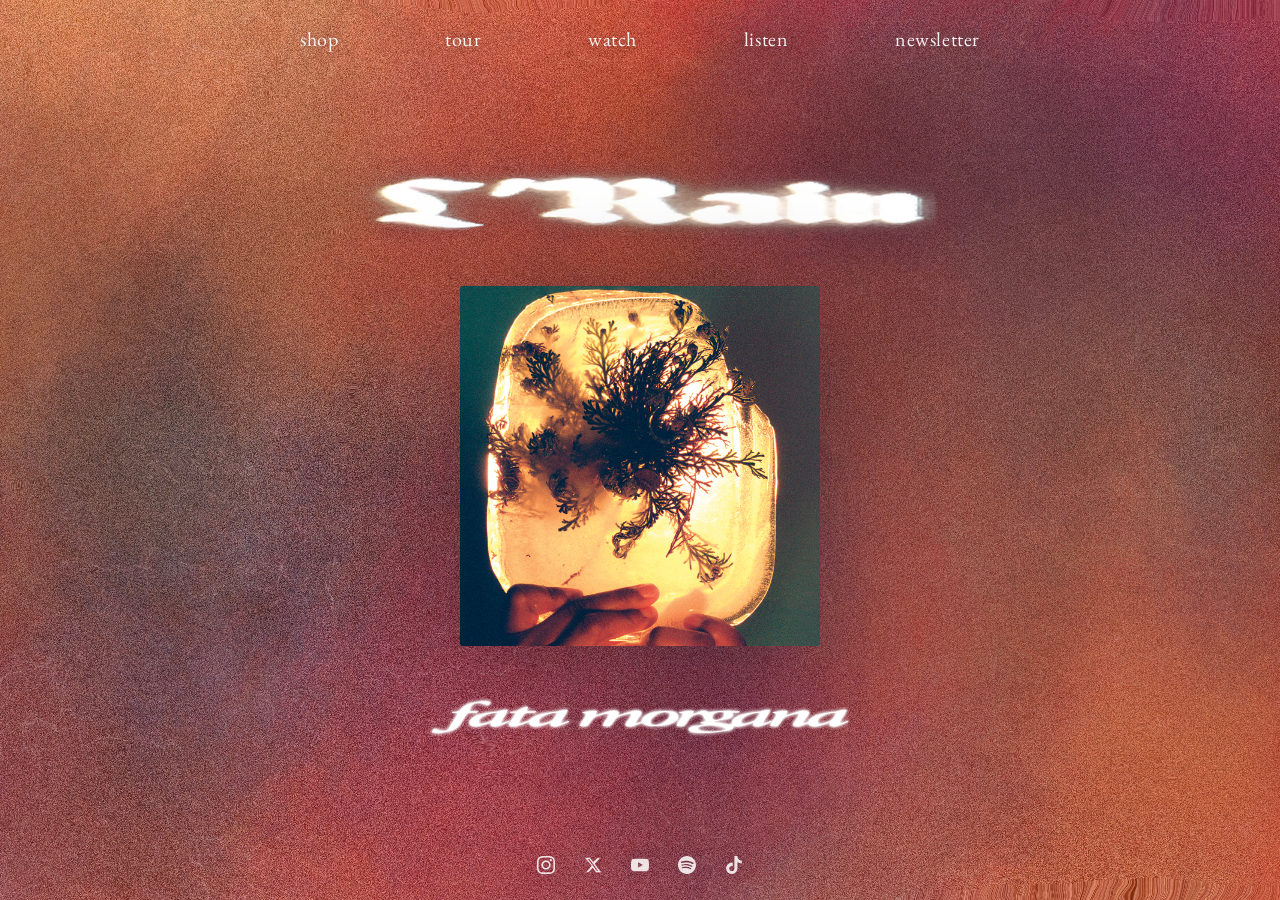
<file: index.html>
<!DOCTYPE html>
<html lang="en">
<head>
  <meta charset="UTF-8">
  <meta name="viewport" content="width=device-width, initial-scale=1.0">
  <title>L'Rain – fata morgana</title>
  <link rel="icon" type="image/png" href="Assets/Images/icecube_favicon.png">
  <link rel="stylesheet" href="Assets/css/ochre-widgets.css">
  <link rel="stylesheet" href="Assets/css/modal.css">
  <style>
    *, *::before, *::after {
      margin: 0;
      padding: 0;
      box-sizing: border-box;
    }

    @font-face {
      font-family: 'EB Garamond';
      src: url('Assets/Fonts/EBGaramond.ttf') format('truetype');
      font-weight: 400 700;
      font-style: normal;
      font-display: swap;
    }

    html, body {
      width: 100%;
      height: 100%;
      overflow: hidden;
      /* Pastel fallback if WebGL is unavailable */
      background: linear-gradient(135deg, #f3c6d8 0%, #cdbfe8 40%, #b9c4ec 70%, #e7cdd6 100%);
    }

    /* ── Interactive shader background ── */
    #bg {
      position: fixed;
      inset: 0;
      z-index: 0;
      display: block;
      width: 100%;
      height: 100%;
    }

    /* ── Ice texture layer (enlarged + blended over the haze) ── */
    #ice {
      display: none;              /* palette image is now the color source (in the shader) */
      position: fixed;
      inset: 0;
      z-index: 1;                 /* above the shader, below the wordmarks */
      background: url("Assets/Images/ochrestore_background_1.jpg") center center / cover no-repeat;
      mix-blend-mode: soft-light; /* soft frosted mottle textured into the haze */
      opacity: 0.4;               /* texture without washing the haze out */
      filter: saturate(0.6) contrast(1.05);  /* let some of the warm texture read */
      pointer-events: none;
      will-change: transform;
      transform: scale(2.05);     /* JS drives drift + cursor parallax on top of this */
    }

    /* ── Overlay (wordmarks + buttons) ── */
    .overlay {
      position: fixed;
      inset: 0;
      z-index: 10;
      display: flex;
      flex-direction: column;
      align-items: center;
      justify-content: center;
      gap: 3vh;
      padding: 11vh 5vw;
      pointer-events: none;   /* let the mouse reach the shader */
    }

    .overlay a,
    .overlay button { pointer-events: auto; }

    .wm-top {
      width: min(78vw, 680px);
      max-height: 13vh;
      height: auto;
      display: block;
      object-fit: contain;
      filter: drop-shadow(0 2px 26px rgba(80, 40, 90, 0.30));
    }

    /* cover + fata morgana + buttons stay grouped so the text reads as the album's */
    .center-block {
      display: flex;
      flex-direction: column;
      align-items: center;
      gap: 3.4vh;
    }

    .cover {
      width: min(42vw, 40vh, 460px);
      height: auto;
      display: block;
      border-radius: 3px;
      filter: drop-shadow(0 12px 48px rgba(40, 20, 40, 0.5));
    }

    .wm-bottom {
      width: min(52vw, 480px);
      max-height: 9vh;
      height: auto;
      display: block;
      object-fit: contain;
      filter: drop-shadow(0 2px 26px rgba(80, 40, 90, 0.30));
    }

    .btn-group {
      display: flex;
      gap: 1rem;
    }

    /* "buy" is a real button element that opens the shop modal; the others
       are links.
       Both share this so the row reads as one set of controls. */
    .btn {
      display: inline-block;
      color: #fff;
      text-decoration: none;
      font-family: 'EB Garamond', Georgia, serif;
      font-size: clamp(1.05rem, 1.7vw, 1.35rem);
      letter-spacing: 0.03em;
      text-transform: lowercase;
      text-shadow: 0 1px 14px rgba(70, 40, 80, 0.45);
      opacity: 0.92;
      background: none;
      padding: 0;
      cursor: pointer;
      /* Underline space is reserved up front with a transparent border so
         hovering only changes its colour — otherwise the row would shift. */
      border: 0;
      border-bottom: 1px solid transparent;
      padding-bottom: 2px;
      transition: opacity 0.2s, border-color 0.2s;
    }

    .btn:hover {
      opacity: 1;
      /* Same underline the nav uses to mark the current page */
      border-bottom-color: rgba(255, 255, 255, 0.7);
    }

    .btn:focus-visible,
    nav a:focus-visible,
    nav button:focus-visible {
      outline: 2px solid rgba(255, 255, 255, 0.8);
      outline-offset: 3px;
    }


    /* ── Splash (content/home.json; hidden unless enabled) ── */
    #splash[hidden] { display: none; }

    #splash {
      position: fixed;
      inset: 0;
      z-index: 200;
      background: #000;
      display: flex;
      align-items: center;
      justify-content: center;
      cursor: pointer;
    }

    .splash-media {
      width: 100%;
      height: 100%;
      object-fit: cover;
      display: block;
    }

    body.splash-open { overflow: hidden; }

    /* ── Nav ── */
    nav {
      position: fixed;
      top: 0;
      left: 0;
      right: 0;
      z-index: 20;
      display: flex;
      flex-wrap: wrap;
      align-items: center;
      justify-content: space-between;   /* evenly spread, spanning the wordmark width */
      width: min(80vw, 680px);
      margin: 0 auto;
      gap: 0.6rem 1rem;
      padding: 1.6rem 0;
    }

    @media (max-width: 640px) {
      nav {
        width: auto;
        justify-content: center;
        gap: 1rem 1.4rem;
        padding: 1.2rem 1rem;
      }
    }

    nav a,
    nav button,
    /* .as-link (modal.css) resets border+padding at 0,0,1,1 — this
       out-specifies it so the newsletter button underlines too. */
    nav button.as-link {
      color: #fff;
      text-decoration: none;
      font-family: 'EB Garamond', Georgia, serif;
      font-size: clamp(1rem, 1.6vw, 1.25rem);
      letter-spacing: 0.03em;
      text-transform: lowercase;
      opacity: 0.92;
      text-shadow: 0 1px 14px rgba(70, 40, 80, 0.45);
      /* Transparent border reserves the underline's space so hovering only
         changes its colour and the row never shifts. */
      border-bottom: 1px solid transparent;
      padding-bottom: 2px;
      transition: opacity 0.2s, border-color 0.2s;
    }

    nav a:hover,
    nav button:hover,
    nav button.as-link:hover {
      opacity: 1;
      border-bottom-color: rgba(255, 255, 255, 0.7);
    }

    /* ── Shop modal internals (widget rules live in ochre-widgets.css) ── */
    .modal-sub {
      margin-bottom: 0.9rem;
      text-align: center;
      font-size: 0.95rem;
      letter-spacing: 0.04em;
      text-transform: lowercase;
      opacity: 0.72;
    }

    /* Shared widget CSS is scoped under .panel / .cart-dock. On the shop page
       the dock is fixed to a corner; inside this modal it just sits in flow. */
    .modal .panel {
      background: rgba(255, 255, 255, 0.05);
      border: 1px solid rgba(255, 255, 255, 0.14);
      border-radius: 6px;
      padding: 0.2rem 1rem;
    }

    .modal .cart-dock {
      margin-top: 1rem;
      display: flex;
      flex-direction: column;
      align-items: stretch;
      gap: 0.5rem;
    }

    .modal .cart-dock .ochre-cart-container { align-items: stretch; }

    .modal .cart-dock a.ochre-cart-toggle { text-align: center; }

    @media (max-width: 640px) {
      .modal .panel li.ochre-product {
        flex-direction: column;
        align-items: flex-start;
        gap: 0.55rem;
      }

      .modal .panel .ochre-product-price-wrapper {
        width: 100%;
        justify-content: space-between;
      }
    }

    /* ── Social icons ── */
    .socials {
      position: fixed;
      bottom: 0;
      left: 0;
      right: 0;
      z-index: 20;
      display: flex;
      justify-content: center;
      gap: 1.8rem;
      padding: 1.6rem 0;
    }

    .socials a {
      display: flex;
      align-items: center;
      color: #fff;
      opacity: 0.85;
      filter: drop-shadow(0 1px 10px rgba(70, 40, 80, 0.45));
      transition: opacity 0.2s;
    }

    .socials a:hover {
      opacity: 1;
    }

    .socials svg {
      width: 18px;
      height: 18px;
      fill: currentColor;
    }
  </style>
</head>
<body>

  <!-- Splash photo/video, rendered by content.js from content/home.json -->
  <div id="splash" hidden></div>
  <!-- Meta Pixel (ID 537348656601210). Script is shared; the noscript
       fallback must be inline since it only renders without JS. -->
  <script src="Assets/js/meta-pixel.js"></script>
  <noscript><img height="1" width="1" style="display:none" alt=""
    src="https://www.facebook.com/tr?id=537348656601210&amp;ev=PageView&amp;noscript=1"></noscript>


  <canvas id="bg"></canvas>
  <div id="ice"></div>

  <nav>
    <a href="/shop">Shop</a>
    <a href="/tour">Tour</a>
    <a href="/watch">Watch</a>
    <a href="http://lrain.ffm.to/fatamorgana" target="_blank">Listen</a>
    <a href="/newsletter">Newsletter</a>
  </nav>

  <div class="overlay">
    <img
      class="wm-top"
      src="Assets/Images/wordmark.png"
      alt="L'Rain"
    >
    <div class="center-block">
      <img
        class="cover"
        src="Assets/Images/cover.jpg"
        alt="L'Rain – fata morgana album cover"
      >
      <img
        class="wm-bottom"
        src="Assets/Images/fatamorganawordmark.png"
        alt="fata morgana"
      >
    </div>
  </div>

  <footer class="socials">
        <!-- rendered by content.js from content/social.json -->
      </footer>

  <!-- ── Newsletter modal (iframe injected on first open by modals.js) ── -->
  <div class="modal" id="modal-newsletter" hidden aria-hidden="true"
       role="dialog" aria-modal="true" aria-labelledby="nl-title">
    <div class="modal-backdrop" data-modal-close></div>
    <div class="modal-panel is-frame">
      <div class="modal-head">
        <h2 class="modal-title" id="nl-title">Newsletter</h2>
        <button type="button" class="modal-close" data-modal-close aria-label="Close">&times;</button>
      </div>
      <div class="modal-body is-frame"
           data-iframe-src="https://drop.cobrand.com/d/LRain/signup/embed?form_only=true"
           data-iframe-title="L'Rain newsletter signup"></div>
    </div>
  </div>

  <script src="Assets/js/background.js"></script>
  <script src="Assets/js/social-icons.js"></script>
  <script src="Assets/js/content.js"></script>
  <script src="Assets/js/modals.js"></script>

</body>
</html>
</file>
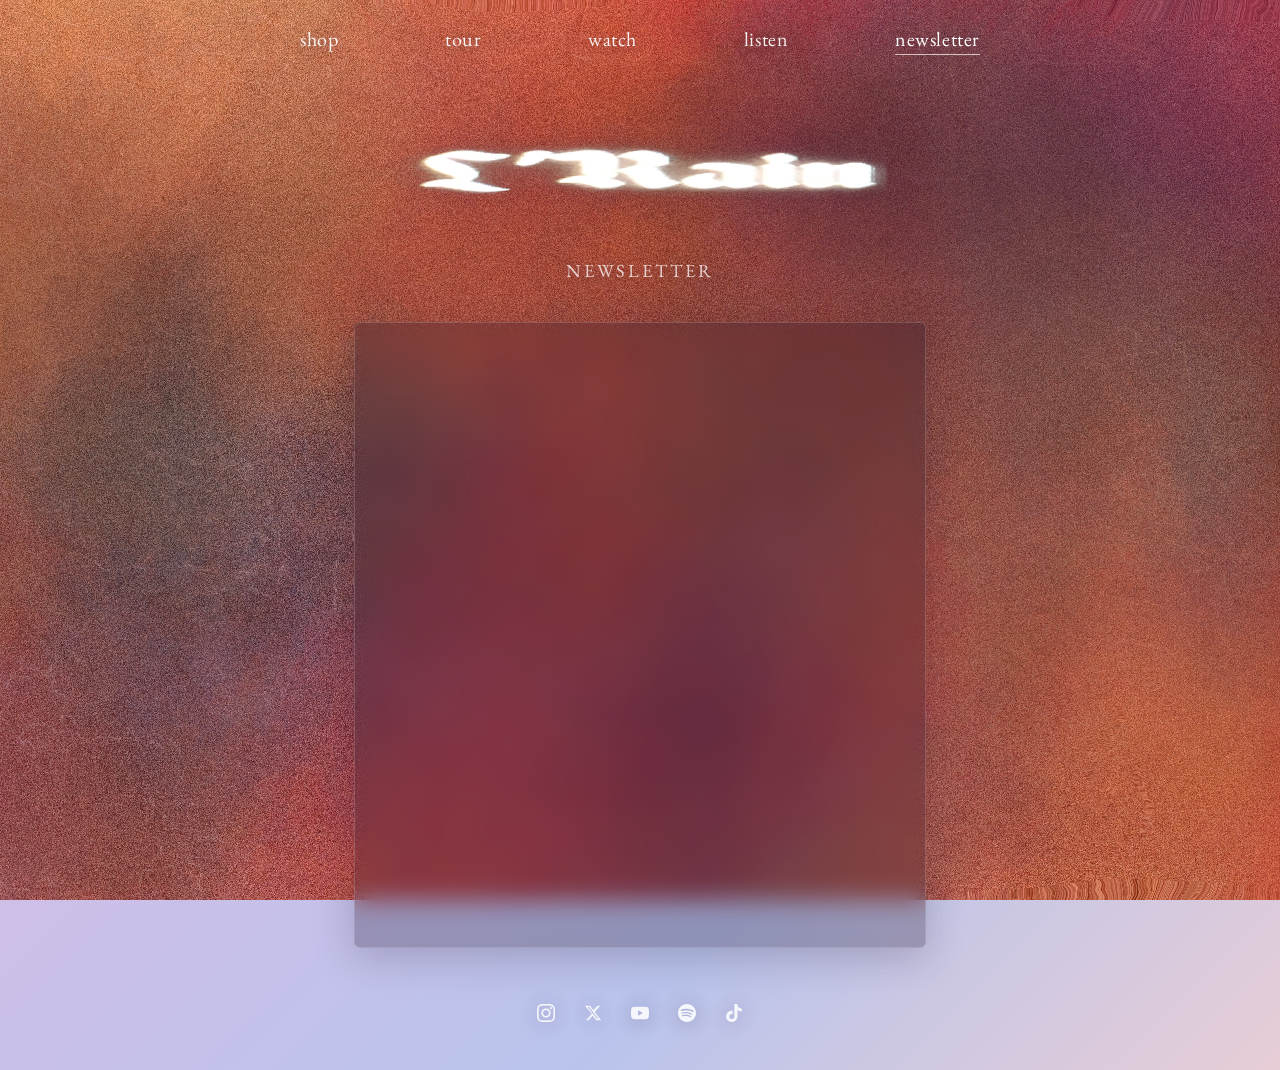
<file: newsletter.html>
<!DOCTYPE html>
<html lang="en">
<head>
  <meta charset="UTF-8">
  <meta name="viewport" content="width=device-width, initial-scale=1.0">
  <title>L'Rain – Newsletter</title>
  <link rel="icon" type="image/png" href="Assets/Images/icecube_favicon.png">
  <style>
    *, *::before, *::after {
      margin: 0;
      padding: 0;
      box-sizing: border-box;
    }

    @font-face {
      font-family: 'EB Garamond';
      src: url('Assets/Fonts/EBGaramond.ttf') format('truetype');
      font-weight: 400 700;
      font-style: normal;
      font-display: swap;
    }

    html, body {
      width: 100%;
      min-height: 100%;
      background: linear-gradient(135deg, #f3c6d8 0%, #cdbfe8 40%, #b9c4ec 70%, #e7cdd6 100%);
      font-family: 'EB Garamond', Georgia, serif;
      color: #fff;
    }

    body {
      overflow-x: hidden;
      -webkit-font-smoothing: antialiased;
    }

    /* ── Interactive shader background (shared with the other pages) ── */
    #bg {
      position: fixed;
      inset: 0;
      z-index: 0;
      display: block;
      width: 100%;
      height: 100%;
    }

    /* ── Nav ── */
    nav {
      position: fixed;
      top: 0;
      left: 0;
      right: 0;
      z-index: 30;
      display: flex;
      flex-wrap: wrap;
      align-items: center;
      justify-content: space-between;   /* evenly spread, spanning the wordmark width */
      width: min(80vw, 680px);
      margin: 0 auto;
      gap: 0.6rem 1rem;
      padding: 1.6rem 0;
    }

    nav a {
      color: #fff;
      text-decoration: none;
      font-family: inherit;
      font-size: clamp(1rem, 1.6vw, 1.25rem);
      letter-spacing: 0.03em;
      text-transform: lowercase;
      opacity: 0.92;
      text-shadow: 0 1px 14px rgba(70, 40, 80, 0.45);
      border-bottom: 1px solid transparent;
      padding-bottom: 2px;
      transition: opacity 0.2s, border-color 0.2s;
    }

    nav a:hover,
    nav a[aria-current="page"] {
      opacity: 1;
      border-bottom-color: rgba(255, 255, 255, 0.7);
    }

    nav a:focus-visible {
      outline: 2px solid rgba(255, 255, 255, 0.8);
      outline-offset: 3px;
    }

    /* ── Page content ── */
    main {
      position: relative;
      z-index: 10;
      max-width: 620px;
      margin: 0 auto;
      padding: 7.5rem 1.5rem 3rem;
      display: flex;
      flex-direction: column;
      align-items: center;
      gap: 2.5rem;
    }

    .wm-top {
      width: min(78vw, 520px);
      height: auto;
      display: block;
      object-fit: contain;
      filter: drop-shadow(0 2px 26px rgba(80, 40, 90, 0.30));
    }

    .page-title {
      font-size: clamp(1rem, 1.6vw, 1.15rem);
      font-weight: 400;
      letter-spacing: 0.16em;
      text-transform: uppercase;
      text-align: center;
      opacity: 0.75;
      text-shadow: 0 1px 14px rgba(70, 40, 80, 0.45);
    }

    /* ── Frosted panel hosting the signup form ── */
    .panel {
      width: 100%;
      background: rgba(38, 18, 42, 0.28);
      border: 1px solid rgba(255, 255, 255, 0.16);
      border-radius: 6px;
      backdrop-filter: blur(12px) saturate(1.1);
      -webkit-backdrop-filter: blur(12px) saturate(1.1);
      padding: 0.75rem;
      box-shadow: 0 10px 40px rgba(40, 20, 45, 0.22);
    }

    .nl-frame {
      width: 100%;
      height: min(70vh, 600px);
      border: 0;
      display: block;
      background: transparent;
    }

    /* ── Footer ── */
    .page-footer {
      display: flex;
      flex-direction: column;
      align-items: center;
      gap: 1.1rem;
      padding-top: 1rem;
    }

    .socials {
      display: flex;
      justify-content: center;
      gap: 1.8rem;
    }

    .socials a {
      display: flex;
      align-items: center;
      color: #fff;
      opacity: 0.85;
      filter: drop-shadow(0 1px 10px rgba(70, 40, 80, 0.45));
      transition: opacity 0.2s;
    }

    .socials a:hover { opacity: 1; }

    .socials svg {
      width: 18px;
      height: 18px;
      fill: currentColor;
    }

    @media (max-width: 640px) {
      nav { width: auto; justify-content: center; padding: 1.2rem 1rem; gap: 1rem 1.4rem; }
      main { padding-top: 5.5rem; gap: 1.8rem; }
      .nl-frame { height: 78vh; }
    }

    @media (prefers-reduced-motion: reduce) {
      #bg { display: none; }
    }
  </style>
</head>
<body>
  <!-- Meta Pixel (ID 537348656601210). Script is shared; the noscript
       fallback must be inline since it only renders without JS. -->
  <script src="Assets/js/meta-pixel.js"></script>
  <noscript><img height="1" width="1" style="display:none" alt=""
    src="https://www.facebook.com/tr?id=537348656601210&amp;ev=PageView&amp;noscript=1"></noscript>


  <canvas id="bg"></canvas>

  <nav>
    <a href="/shop">Shop</a>
    <a href="/tour">Tour</a>
    <a href="/watch">Watch</a>
    <a href="http://lrain.ffm.to/fatamorgana" target="_blank">Listen</a>
    <a href="/newsletter" aria-current="page">Newsletter</a>
  </nav>

  <main>
    <a href="/" aria-label="L'Rain — home">
      <img class="wm-top" src="Assets/Images/wordmark.png" alt="L'Rain">
    </a>

    <h1 class="page-title">Newsletter</h1>

    <div class="panel">
      <iframe
        class="nl-frame"
        src="https://drop.cobrand.com/d/LRain/signup/embed?form_only=true"
        title="L'Rain newsletter signup"
        loading="lazy"></iframe>
    </div>

    <footer class="page-footer">
      <div class="socials">
        <!-- rendered by content.js from content/social.json -->
      </div>
    </footer>
  </main>

  <script src="Assets/js/background.js"></script>
  <script src="Assets/js/social-icons.js"></script>
  <script src="Assets/js/content.js"></script>
  <script src="Assets/js/nav.js"></script>

</body>
</html>
</file>
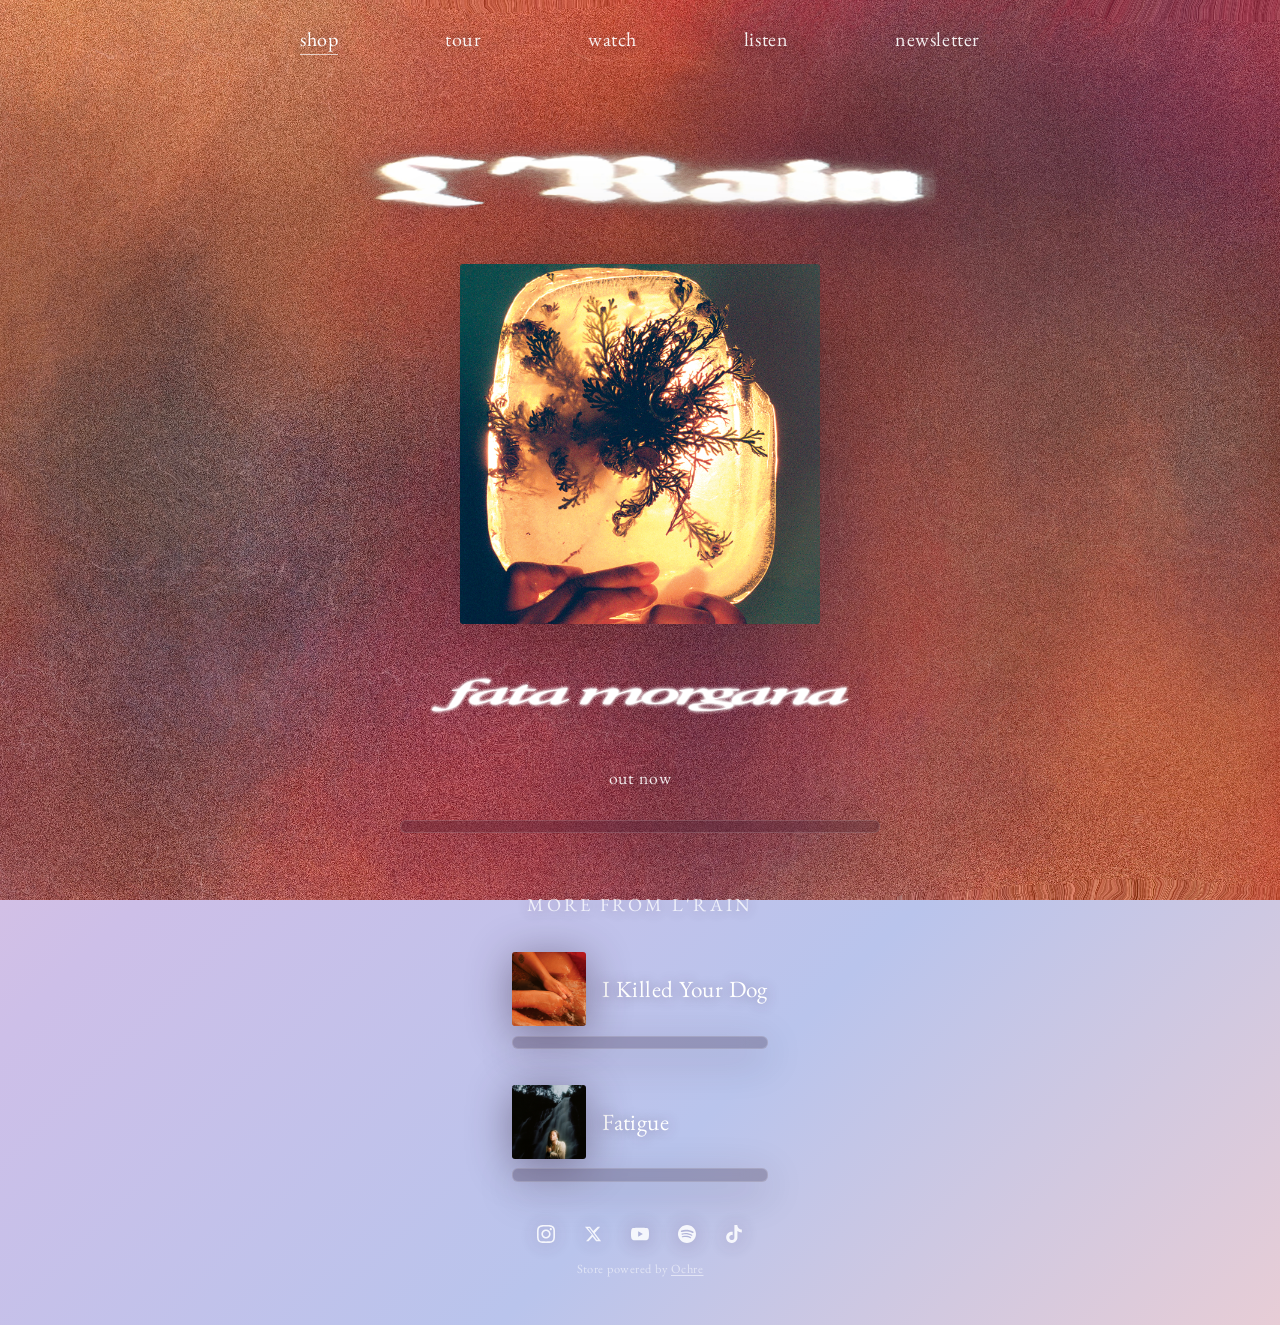
<file: shop.html>
<!DOCTYPE html>
<html lang="en">
<head>
  <meta charset="UTF-8">
  <meta name="viewport" content="width=device-width, initial-scale=1.0">
  <title>L'Rain – Shop</title>
  <link rel="icon" type="image/png" href="Assets/Images/icecube_favicon.png">
  <link rel="stylesheet" href="Assets/css/ochre-widgets.css">
  <link rel="stylesheet" href="Assets/css/modal.css">
  <style>
    *, *::before, *::after {
      margin: 0;
      padding: 0;
      box-sizing: border-box;
    }

    @font-face {
      font-family: 'EB Garamond';
      src: url('Assets/Fonts/EBGaramond.ttf') format('truetype');
      font-weight: 400 700;
      font-style: normal;
      font-display: swap;
    }

    html, body {
      width: 100%;
      min-height: 100%;
      /* Pastel fallback if WebGL is unavailable */
      background: linear-gradient(135deg, #f3c6d8 0%, #cdbfe8 40%, #b9c4ec 70%, #e7cdd6 100%);
      font-family: 'EB Garamond', Georgia, serif;
      color: #fff;
    }

    body {
      /* unlike the homepage, the shop scrolls */
      overflow-x: hidden;
      -webkit-font-smoothing: antialiased;
    }

    /* ── Interactive shader background (shared with the homepage) ── */
    #bg {
      position: fixed;
      inset: 0;
      z-index: 0;
      display: block;
      width: 100%;
      height: 100%;
    }

    /* ── Nav ── */
    nav {
      position: fixed;
      top: 0;
      left: 0;
      right: 0;
      z-index: 30;
      display: flex;
      flex-wrap: wrap;
      align-items: center;
      justify-content: space-between;   /* evenly spread, spanning the wordmark width */
      width: min(80vw, 680px);
      margin: 0 auto;   /* centered; cart dock floats in its own corner */
      gap: 0.6rem 1rem;
      padding: 1.6rem 0;
    }

    /* Until the viewport is wide enough for the spread nav to clear the cart
       dock in the corner, keep the links centered so they don't collide. */
    @media (max-width: 1024px) {
      nav {
        width: auto;
        justify-content: center;
        gap: 1rem 1.4rem;
        padding: 1.6rem 1rem;
      }
    }

    nav a,
    nav button,
    /* .as-link (modal.css) resets border+padding at 0,0,1,1 — this
       out-specifies it so the newsletter button underlines too. */
    nav button.as-link {
      color: #fff;
      text-decoration: none;
      font-family: inherit;
      font-size: clamp(1rem, 1.6vw, 1.25rem);
      letter-spacing: 0.03em;
      text-transform: lowercase;
      opacity: 0.92;
      text-shadow: 0 1px 14px rgba(70, 40, 80, 0.45);
      /* Transparent border reserves the underline's space so hovering only
         changes its colour and the row never shifts. */
      border-bottom: 1px solid transparent;
      padding-bottom: 2px;
      transition: opacity 0.2s, border-color 0.2s;
    }

    nav a:hover,
    nav button:hover,
    nav button.as-link:hover {
      opacity: 1;
      border-bottom-color: rgba(255, 255, 255, 0.7);
    }

    /* Current page keeps the underline permanently */
    nav a[aria-current="page"] {
      opacity: 1;
      border-bottom-color: rgba(255, 255, 255, 0.7);
    }

    /* ── Page content ── */
    main {
      position: relative;
      z-index: 10;
      max-width: 860px;
      margin: 0 auto;
      padding: 7.5rem 1.5rem 3rem;
      display: flex;
      flex-direction: column;
      align-items: center;
      gap: 3vh;   /* match the home page's wordmark ↔ cover spacing */
    }

    .wm-top {
      width: min(78vw, 680px);
      max-height: 13vh;
      height: auto;
      display: block;
      object-fit: contain;
      filter: drop-shadow(0 2px 26px rgba(80, 40, 90, 0.30));
    }

    /* ── Featured release ── */
    .featured {
      display: flex;
      flex-direction: column;
      align-items: center;
      gap: 3.4vh;   /* match the home page's cover ↔ fata morgana spacing */
      width: 100%;
    }

    .cover {
      width: min(42vw, 40vh, 460px);
      height: auto;
      display: block;
      border-radius: 3px;
      filter: drop-shadow(0 12px 48px rgba(40, 20, 40, 0.5));
    }

    .wm-release {
      width: min(52vw, 480px);
      max-height: 9vh;
      height: auto;
      display: block;
      object-fit: contain;
      filter: drop-shadow(0 2px 26px rgba(80, 40, 90, 0.30));
    }

    .release-note {
      font-size: clamp(0.95rem, 1.5vw, 1.1rem);
      letter-spacing: 0.04em;
      text-transform: lowercase;
      opacity: 0.9;
      text-align: center;
      text-shadow: 0 1px 14px rgba(70, 40, 80, 0.45);
    }

    /* ── Back catalogue ── */
    .catalogue {
      width: 100%;
      display: flex;
      flex-direction: column;
      gap: 2.25rem;
      margin-top: 2rem;   /* keep the section separated after tightening the main gap */
    }

    .section-heading {
      font-size: clamp(1rem, 1.6vw, 1.15rem);
      font-weight: 400;
      letter-spacing: 0.16em;
      text-transform: uppercase;
      text-align: center;
      opacity: 0.75;
      text-shadow: 0 1px 14px rgba(70, 40, 80, 0.45);
    }

    .release {
      display: flex;
      flex-direction: column;
      gap: 0.6rem;
    }

    /* Cover art sits beside the title so each back-catalogue release reads
       as an album rather than a bare list of formats. */
    .release-head {
      display: flex;
      align-items: center;
      gap: 1rem;
    }

    .release-art {
      width: 74px;
      height: 74px;
      flex-shrink: 0;
      display: block;
      border-radius: 3px;
      object-fit: cover;
      filter: drop-shadow(0 6px 22px rgba(40, 20, 40, 0.45));
    }

    .release-title {
      font-size: clamp(1.15rem, 2vw, 1.45rem);
      font-weight: 400;
      letter-spacing: 0.02em;
      text-shadow: 0 1px 14px rgba(70, 40, 80, 0.45);
    }

    /* ── Frosted panel that hosts each Ochre product list ── */
    .panel {
      background: rgba(38, 18, 42, 0.26);
      border: 1px solid rgba(255, 255, 255, 0.16);
      border-radius: 6px;
      backdrop-filter: blur(12px) saturate(1.1);
      -webkit-backdrop-filter: blur(12px) saturate(1.1);
      padding: 0.35rem 1.1rem;
      box-shadow: 0 10px 40px rgba(40, 20, 45, 0.22);
    }

    /* ── Cart dock (fixed, top right) ── */
    .cart-dock {
      position: fixed;
      top: 1.15rem;
      right: 1.15rem;
      z-index: 40;
      width: min(92vw, 420px);
      display: flex;
      flex-direction: column;
      align-items: flex-end;
      gap: 0.5rem;
      /* The dock box overlaps the nav; make it click-through so the nav links
         underneath stay clickable. Only the actual cart toggle and panel
         (re-enabled below) receive clicks — pointer-events inherits, so the
         empty container area passes them through. */
      pointer-events: none;
    }

    .cart-dock .ochre-cart-toggle,
    .cart-dock .ochre-cart { pointer-events: auto; }

    /* ── Fallback if the embed library is blocked (ad-blockers, offline) ── */
    #embed-fallback {
      display: none;
      text-align: center;
      line-height: 1.7;
    }

    #embed-fallback.show { display: block; }

    /* With the library blocked there is nothing to put in the panels, so
       drop them rather than leave four empty frosted boxes on the page. */
    body.embed-unavailable .panel,
    body.embed-unavailable .catalogue,
    body.embed-unavailable .cart-dock { display: none; }

    #embed-fallback a {
      color: #fff;
      text-decoration: underline;
      text-underline-offset: 3px;
    }

    /* ── Footer ── */
    .page-footer {
      display: flex;
      flex-direction: column;
      align-items: center;
      gap: 1.1rem;
      padding-top: 1rem;
    }

    .socials {
      display: flex;
      justify-content: center;
      gap: 1.8rem;
    }

    .socials a {
      display: flex;
      align-items: center;
      color: #fff;
      opacity: 0.85;
      filter: drop-shadow(0 1px 10px rgba(70, 40, 80, 0.45));
      transition: opacity 0.2s;
    }

    .socials a:hover { opacity: 1; }

    .socials svg {
      width: 18px;
      height: 18px;
      fill: currentColor;
    }

    .credit {
      font-size: 0.78rem;
      letter-spacing: 0.04em;
      opacity: 0.55;
    }

    .credit a {
      color: #fff;
      text-decoration: underline;
      text-underline-offset: 2px;
    }

    /* ── Small screens: dock the cart to the bottom, out of the nav's way ── */
    @media (max-width: 640px) {
      nav { width: auto; justify-content: center; padding: 1.2rem 1rem; gap: 1rem 1.4rem; }

      main { padding-top: 5.5rem; gap: 2.5rem; }

      .cart-dock {
        top: auto;
        bottom: 0.9rem;
        right: 0.9rem;
        left: 0.9rem;
        width: auto;
        align-items: stretch;
      }

      .cart-dock a.ochre-cart-toggle { text-align: center; }

      /* These need the .panel prefix for the same reason every rule in
         ochre-widgets.css does — the library's own sheet loads later and
         sets width:50% on the wrappers. */
      .panel li.ochre-product {
        flex-direction: column;
        align-items: flex-start;
        gap: 0.55rem;
      }

      .panel .ochre-product-price-wrapper {
        width: 100%;
        justify-content: space-between;
      }
    }

    @media (prefers-reduced-motion: reduce) {
      #bg { display: none; }
    }
  </style>
</head>
<body>
  <!-- Meta Pixel (ID 537348656601210). Script is shared; the noscript
       fallback must be inline since it only renders without JS. -->
  <script src="Assets/js/meta-pixel.js"></script>
  <noscript><img height="1" width="1" style="display:none" alt=""
    src="https://www.facebook.com/tr?id=537348656601210&amp;ev=PageView&amp;noscript=1"></noscript>


  <canvas id="bg"></canvas>

  <nav>
    <a href="/shop" aria-current="page">Shop</a>
    <a href="/tour">Tour</a>
    <a href="/watch">Watch</a>
    <a href="http://lrain.ffm.to/fatamorgana" target="_blank">Listen</a>
    <a href="/newsletter">Newsletter</a>
  </nav>

  <!-- Cart widget. Must be present alongside the product lists for retail to work. -->
  <div class="cart-dock">
    <div class="ochre-cart-container"></div>
  </div>

  <main>
    <a href="/" aria-label="L'Rain — home">
      <img class="wm-top" src="Assets/Images/wordmark.png" alt="L'Rain">
    </a>

    <!-- Featured release and catalogue are rendered by content.js from
         content/shop.json, so the artist team controls what leads the page
         (including nothing, when off-cycle) without touching markup. -->
    <div id="shop-featured"></div>
    <div id="shop-catalogue"></div>

    <p id="embed-fallback">
      The store couldn’t load — an ad-blocker or privacy extension may be blocking it.<br>
      Shop everything directly at <a href="https://lrain.ochre.store/" target="_blank" rel="noopener">lrain.ochre.store</a>.
    </p>

    <footer class="page-footer">
      <div class="socials">
        <!-- rendered by content.js from content/social.json -->
      </div>
      <p class="credit">
        Store powered by <a href="https://with-ochre.com" target="_blank" rel="noopener">Ochre</a>
      </p>
    </footer>
  </main>

  <!-- Newsletter signup. The iframe is declared, not written — modals.js
       injects it on first open so nothing loads from cobrand until asked. -->
  <div class="modal" id="modal-newsletter" hidden aria-hidden="true"
       role="dialog" aria-modal="true" aria-labelledby="nl-title-shop">
    <div class="modal-backdrop" data-modal-close></div>
    <div class="modal-panel is-frame">
      <div class="modal-head">
        <h2 class="modal-title" id="nl-title-shop">Newsletter</h2>
        <button type="button" class="modal-close" data-modal-close aria-label="Close">&times;</button>
      </div>
      <div class="modal-body is-frame"
           data-iframe-src="https://drop.cobrand.com/d/LRain/signup/embed?form_only=true"
           data-iframe-title="L'Rain newsletter signup"></div>
    </div>
  </div>

  <script src="Assets/js/background.js"></script>
  <script src="Assets/js/social-icons.js"></script>
  <script src="Assets/js/content.js"></script>
  <script src="Assets/js/modals.js"></script>
  <script src="Assets/js/nav.js"></script>

  <!-- Ochre embed library, served from the L'Rain store -->
  <script type="text/javascript" src="https://lrain.ochre.store/cart/embed/library"></script>


</body>
</html>
</file>
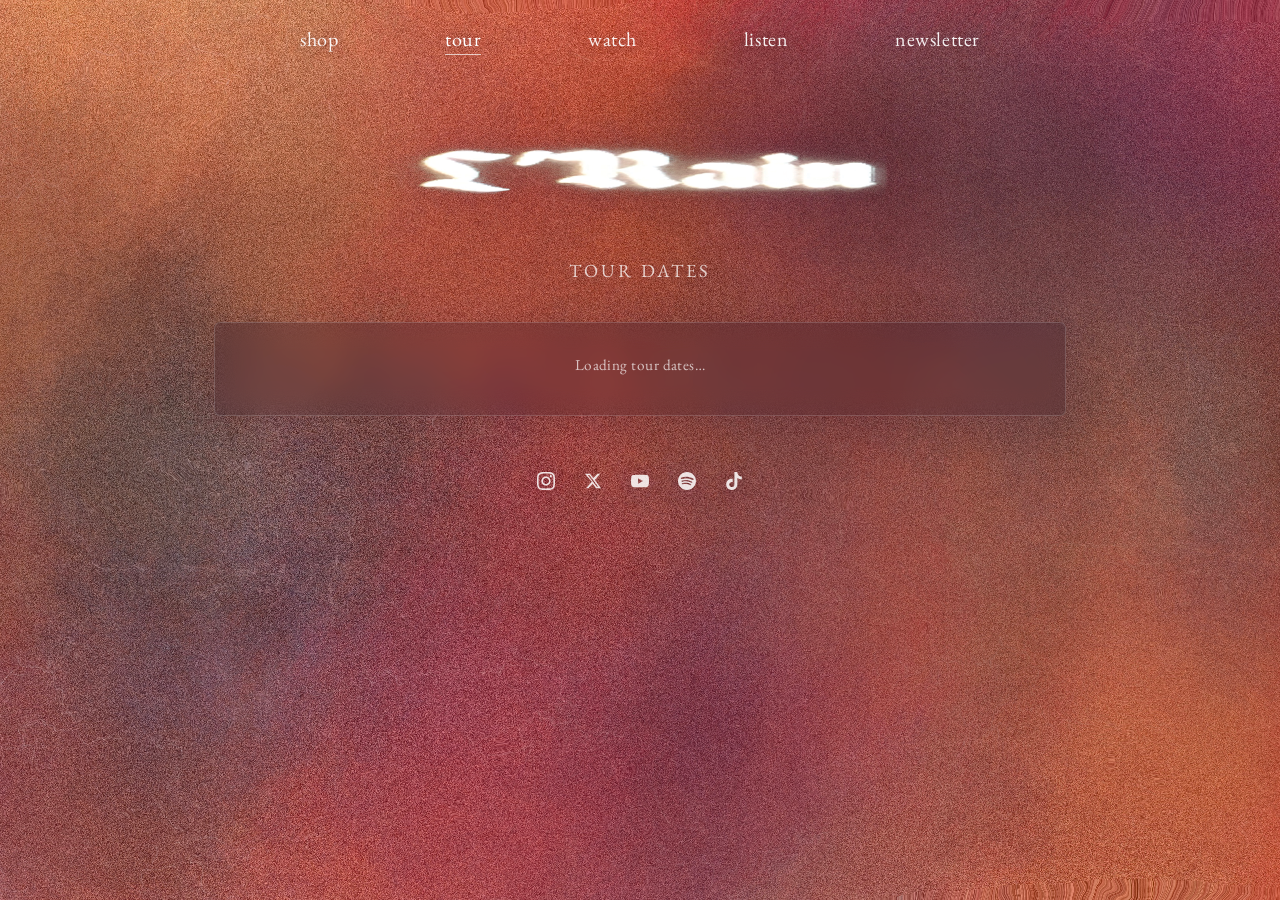
<file: tour.html>
<!DOCTYPE html>
<html lang="en">
<head>
  <meta charset="UTF-8">
  <meta name="viewport" content="width=device-width, initial-scale=1.0">
  <title>L'Rain – Tour</title>
  <link rel="icon" type="image/png" href="Assets/Images/icecube_favicon.png">
  <link rel="stylesheet" href="Assets/css/modal.css">
  <style>
    *, *::before, *::after {
      margin: 0;
      padding: 0;
      box-sizing: border-box;
    }

    @font-face {
      font-family: 'EB Garamond';
      src: url('Assets/Fonts/EBGaramond.ttf') format('truetype');
      font-weight: 400 700;
      font-style: normal;
      font-display: swap;
    }

    html, body {
      width: 100%;
      min-height: 100%;
      /* Pastel fallback if WebGL is unavailable */
      background: linear-gradient(135deg, #f3c6d8 0%, #cdbfe8 40%, #b9c4ec 70%, #e7cdd6 100%);
      font-family: 'EB Garamond', Georgia, serif;
      color: #fff;
    }

    body {
      overflow-x: hidden;
      -webkit-font-smoothing: antialiased;
    }

    /* ── Interactive shader background (shared with the other pages) ── */
    #bg {
      position: fixed;
      inset: 0;
      z-index: 0;
      display: block;
      width: 100%;
      height: 100%;
    }

    /* ── Nav ── */
    nav {
      position: fixed;
      top: 0;
      left: 0;
      right: 0;
      z-index: 30;
      display: flex;
      flex-wrap: wrap;
      align-items: center;
      justify-content: space-between;   /* evenly spread, spanning the wordmark width */
      width: min(80vw, 680px);
      margin: 0 auto;
      gap: 0.6rem 1rem;
      padding: 1.6rem 0;
    }

    nav a,
    nav button,
    /* .as-link (modal.css) resets border+padding at 0,0,1,1 — this
       out-specifies it so the newsletter button underlines too. */
    nav button.as-link {
      color: #fff;
      text-decoration: none;
      font-family: inherit;
      font-size: clamp(1rem, 1.6vw, 1.25rem);
      letter-spacing: 0.03em;
      text-transform: lowercase;
      opacity: 0.92;
      text-shadow: 0 1px 14px rgba(70, 40, 80, 0.45);
      /* Transparent border reserves the underline's space so hovering only
         changes its colour and the row never shifts. */
      border-bottom: 1px solid transparent;
      padding-bottom: 2px;
      transition: opacity 0.2s, border-color 0.2s;
    }

    nav a:hover,
    nav button:hover,
    nav button.as-link:hover {
      opacity: 1;
      border-bottom-color: rgba(255, 255, 255, 0.7);
    }

    /* Current page keeps the underline permanently */
    nav a[aria-current="page"] {
      opacity: 1;
      border-bottom-color: rgba(255, 255, 255, 0.7);
    }

    nav a:focus-visible,
    nav button:focus-visible {
      outline: 2px solid rgba(255, 255, 255, 0.8);
      outline-offset: 3px;
    }

    /* ── Page content ── */
    main {
      position: relative;
      z-index: 10;
      max-width: 900px;
      margin: 0 auto;
      padding: 7.5rem 1.5rem 3rem;
      display: flex;
      flex-direction: column;
      align-items: center;
      gap: 2.5rem;
    }

    .wm-top {
      width: min(78vw, 520px);
      height: auto;
      display: block;
      object-fit: contain;
      filter: drop-shadow(0 2px 26px rgba(80, 40, 90, 0.30));
    }

    .page-title {
      font-size: clamp(1rem, 1.6vw, 1.15rem);
      font-weight: 400;
      letter-spacing: 0.16em;
      text-transform: uppercase;
      text-align: center;
      opacity: 0.75;
      text-shadow: 0 1px 14px rgba(70, 40, 80, 0.45);
    }

    /* ── Frosted panel hosting the Bandsintown widget ── */
    .panel {
      width: 100%;
      background: rgba(38, 18, 42, 0.28);
      border: 1px solid rgba(255, 255, 255, 0.16);
      border-radius: 6px;
      backdrop-filter: blur(12px) saturate(1.1);
      -webkit-backdrop-filter: blur(12px) saturate(1.1);
      padding: 0.5rem 1.25rem 1rem;
      box-shadow: 0 10px 40px rgba(40, 20, 45, 0.22);
    }

    /* ══════════════════════════════════════════════════════════
       Seated widget styling.

       Renders inline (no iframe, no shadow DOM), so it is fully
       styleable. It loads its own external stylesheet at runtime
       (widget.seated.com/app-v3.css, per data-css-version="3"), which
       lands after this block and therefore wins equal-specificity
       contests. Every rule below is scoped under .seated-scope so the
       extra class outranks its single-class selectors.

       Its defaults are black system-ui text with white filled buttons.
       ══════════════════════════════════════════════════════════ */

    .seated-scope .seated-events-table,
    .seated-scope .seated-event-row,
    .seated-scope .seated-event-description-cells,
    .seated-scope .seated-event-date-cell,
    .seated-scope .seated-event-venue-cell,
    .seated-scope .seated-event-venue-name,
    .seated-scope .seated-event-venue-location,
    .seated-scope .seated-event-details-cell {
      background: transparent;
      color: #fff;
      font-family: 'EB Garamond', Georgia, serif;
    }

    .seated-scope .seated-event-row {
      border-bottom: 1px solid rgba(255, 255, 255, 0.14);
      padding: 0.9rem 0;
      transition: background 0.2s;
    }

    .seated-scope .seated-event-row:last-child { border-bottom: none; }
    .seated-scope .seated-event-row:hover { background: rgba(255, 255, 255, 0.04); }

    .seated-scope .seated-event-date-cell {
      font-size: 0.95rem;
      letter-spacing: 0.05em;
      opacity: 0.85;
    }

    .seated-scope .seated-event-venue-name {
      font-size: 1.05rem;
      letter-spacing: 0.02em;
    }

    .seated-scope .seated-event-venue-location,
    .seated-scope .seated-event-details-cell {
      font-size: 0.9rem;
      opacity: 0.7;
    }

    /* Ticket links become the site's outline pills instead of filled
       white blocks. Both class names are targeted — the widget puts
       .seated-event-link and .seated-event-link1 on the same anchor. */
    .seated-scope a.seated-event-link,
    .seated-scope a.seated-event-link1 {
      color: #fff;
      background: transparent;
      border: 1px solid rgba(255, 255, 255, 0.55);
      border-radius: 100px;
      padding: 0.38rem 1.05rem;
      font-family: 'EB Garamond', Georgia, serif;
      font-size: 0.9rem;
      letter-spacing: 0.05em;
      text-decoration: none;
      white-space: nowrap;
      box-shadow: none;
      transition: background 0.2s, border-color 0.2s;
      /* Seated's stylesheet forces uppercase with !important on this one
         property — every other declaration here applies normally, so this
         is the only place that needs to outrank it. The site sets its
         labels lowercase everywhere else. */
      text-transform: lowercase !important;
    }

    .seated-scope a.seated-event-link:hover,
    .seated-scope a.seated-event-link1:hover {
      background: rgba(255, 255, 255, 0.16);
      border-color: rgba(255, 255, 255, 0.85);
    }

    /* While the widget is fetching, and if it never arrives */
    #tour-status {
      padding: 1.5rem 0.5rem;
      text-align: center;
      font-size: 0.95rem;
      letter-spacing: 0.03em;
      opacity: 0.7;
    }

    #tour-status a {
      color: #fff;
      text-decoration: underline;
      text-underline-offset: 3px;
    }

    /* ── Footer ── */
    .page-footer {
      display: flex;
      flex-direction: column;
      align-items: center;
      gap: 1.1rem;
      padding-top: 1rem;
    }

    .socials {
      display: flex;
      justify-content: center;
      gap: 1.8rem;
    }

    .socials a {
      display: flex;
      align-items: center;
      color: #fff;
      opacity: 0.85;
      filter: drop-shadow(0 1px 10px rgba(70, 40, 80, 0.45));
      transition: opacity 0.2s;
    }

    .socials a:hover { opacity: 1; }

    .socials svg {
      width: 18px;
      height: 18px;
      fill: currentColor;
    }

    @media (max-width: 640px) {
      nav { width: auto; justify-content: center; padding: 1.2rem 1rem; gap: 1rem 1.4rem; }
      main { padding-top: 5.5rem; gap: 1.8rem; }
      .panel { padding: 0.5rem 0.85rem 1rem; }
    }

    @media (prefers-reduced-motion: reduce) {
      #bg { display: none; }
    }
  </style>
</head>
<body>
  <!-- Meta Pixel (ID 537348656601210). Script is shared; the noscript
       fallback must be inline since it only renders without JS. -->
  <script src="Assets/js/meta-pixel.js"></script>
  <noscript><img height="1" width="1" style="display:none" alt=""
    src="https://www.facebook.com/tr?id=537348656601210&amp;ev=PageView&amp;noscript=1"></noscript>


  <canvas id="bg"></canvas>

  <nav>
    <a href="/shop">Shop</a>
    <a href="/tour" aria-current="page">Tour</a>
    <a href="/watch">Watch</a>
    <a href="http://lrain.ffm.to/fatamorgana" target="_blank">Listen</a>
    <a href="/newsletter">Newsletter</a>
  </nav>

  <main>
    <a href="/" aria-label="L'Rain — home">
      <img class="wm-top" src="Assets/Images/wordmark.png" alt="L'Rain">
    </a>

    <h1 class="page-title">Tour Dates</h1>

    <div class="panel">
      <div class="seated-scope">
        <p id="tour-status">Loading tour dates&hellip;</p>

        <div id="seated-55fdf2c0"
             data-artist-id="f4c930c4-e92a-4555-ba02-3d8638dfbff8"
             data-css-version="3"></div>
      </div>
    </div>

    <footer class="page-footer">
      <div class="socials">
        <!-- rendered by content.js from content/social.json -->
      </div>
    </footer>
  </main>

  <!-- ── Newsletter modal (iframe injected on first open by modals.js) ── -->
  <div class="modal" id="modal-newsletter" hidden aria-hidden="true"
       role="dialog" aria-modal="true" aria-labelledby="nl-title-tour">
    <div class="modal-backdrop" data-modal-close></div>
    <div class="modal-panel is-frame">
      <div class="modal-head">
        <h2 class="modal-title" id="nl-title-tour">Newsletter</h2>
        <button type="button" class="modal-close" data-modal-close aria-label="Close">&times;</button>
      </div>
      <div class="modal-body is-frame"
           data-iframe-src="https://drop.cobrand.com/d/LRain/signup/embed?form_only=true"
           data-iframe-title="L'Rain newsletter signup"></div>
    </div>
  </div>

  <script src="Assets/js/background.js"></script>
  <script src="Assets/js/social-icons.js"></script>
  <script src="Assets/js/content.js"></script>
  <script src="Assets/js/modals.js"></script>
  <script src="Assets/js/nav.js"></script>

  <!-- Seated widget -->
  <script src="https://widget.seated.com/app.js"></script>

  <script>
  (function () {
    // The widget replaces its initializer anchor with the event list. Watch for
    // that so the loading line can be swapped for a real message if it never
    // arrives (blocked script, no dates listed).
    var status = document.getElementById('tour-status');
    var scope  = document.querySelector('.seated-scope');
    var tries  = 0;

    var poll = setInterval(function () {
      tries++;
      if (scope.querySelector('.seated-event-row')) {
        status.remove();
        clearInterval(poll);
      } else if (tries > 20) {          // ~10s
        status.innerHTML = 'Tour dates couldn’t load here — see them on ' +
          '<a href="https://www.bandsintown.com/a/14715635-l%27rain" target="_blank" rel="noopener">Bandsintown</a>.';
        clearInterval(poll);
      }
    }, 500);
  })();
  </script>

</body>
</html>
</file>
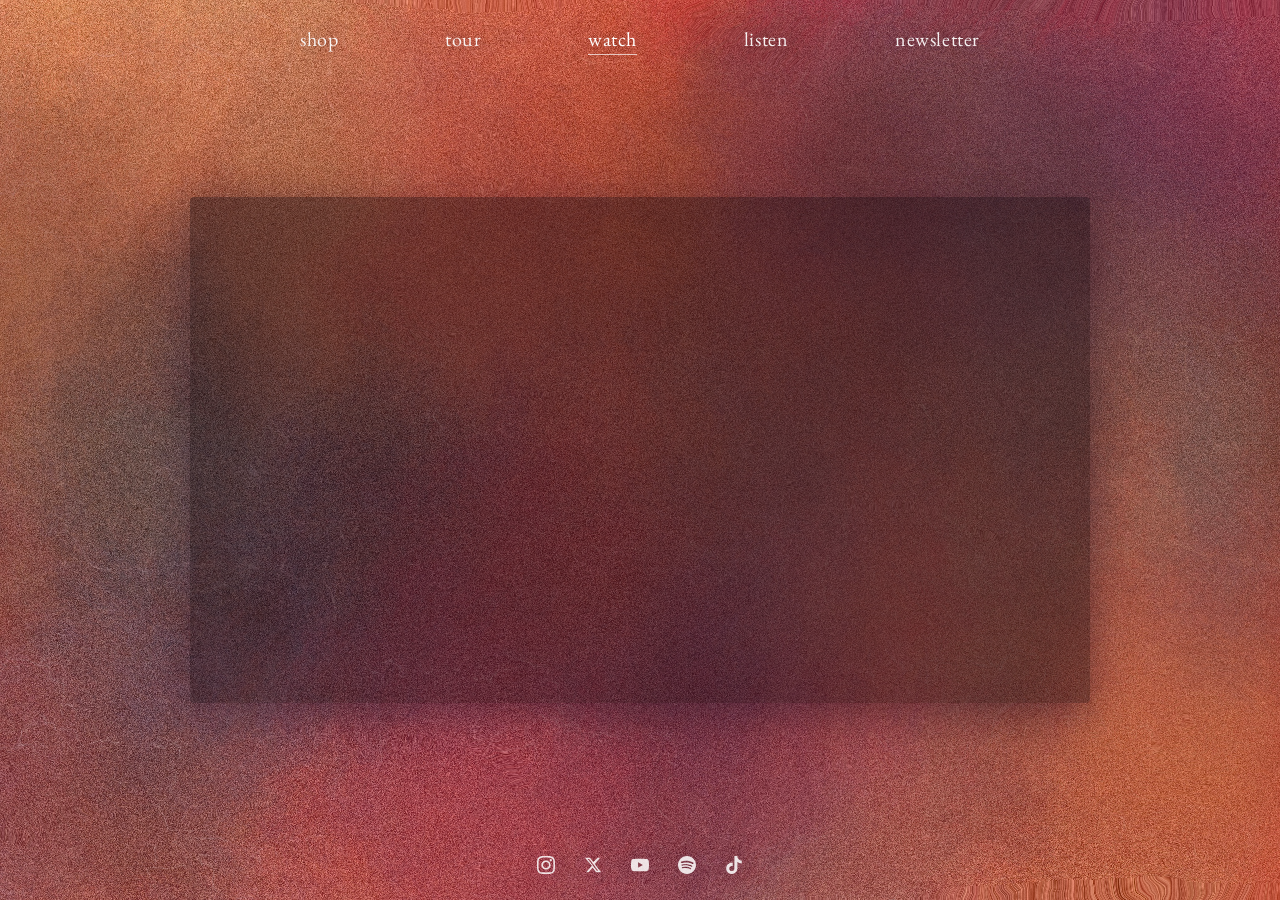
<file: watch.html>
<!DOCTYPE html>
<html lang="en">
<head>
  <meta charset="UTF-8">
  <meta name="viewport" content="width=device-width, initial-scale=1.0">
  <title>L'Rain – fata morgana – watch</title>
  <link rel="icon" type="image/png" href="Assets/Images/icecube_favicon.png">
  <link rel="stylesheet" href="Assets/css/modal.css">
  <style>
    *, *::before, *::after {
      margin: 0;
      padding: 0;
      box-sizing: border-box;
    }

    @font-face {
      font-family: 'EB Garamond';
      src: url('Assets/Fonts/EBGaramond.ttf') format('truetype');
      font-weight: 400 700;
      font-style: normal;
      font-display: swap;
    }

    html, body {
      width: 100%;
      height: 100%;
      overflow: hidden;
      background: linear-gradient(135deg, #f3c6d8 0%, #cdbfe8 40%, #b9c4ec 70%, #e7cdd6 100%);
    }

    #bg {
      position: fixed;
      inset: 0;
      z-index: 0;
      display: block;
      width: 100%;
      height: 100%;
    }

    #ice { display: none; }

    /* ── Overlay ── */
    .overlay {
      position: fixed;
      inset: 0;
      z-index: 10;
      display: flex;
      flex-direction: column;
      align-items: center;
      justify-content: center;
      padding: 12vh 5vw;
      pointer-events: none;
    }

    .overlay a,
    .overlay .video-wrap,
    .overlay iframe { pointer-events: auto; }

    .video-wrap {
      width: min(88vw, 900px, 108vh);
      aspect-ratio: 16 / 9;
      border-radius: 4px;
      overflow: hidden;
      box-shadow: 0 12px 48px rgba(40, 20, 40, 0.5);
      background: rgba(20, 10, 20, 0.4);
    }

    .video-wrap iframe {
      width: 100%;
      height: 100%;
      border: 0;
      display: block;
    }

    /* ── Nav ── */
    nav {
      position: fixed;
      top: 0;
      left: 0;
      right: 0;
      z-index: 30;
      display: flex;
      flex-wrap: wrap;
      align-items: center;
      justify-content: space-between;   /* evenly spread, spanning the wordmark width */
      width: min(80vw, 680px);
      margin: 0 auto;
      gap: 0.6rem 1rem;
      padding: 1.6rem 0;
    }

    @media (max-width: 640px) {
      nav {
        width: auto;
        justify-content: center;
        gap: 1rem 1.4rem;
        padding: 1.2rem 1rem;
      }
    }

    nav a,
    nav button,
    nav button.as-link {
      color: #fff;
      text-decoration: none;
      font-family: 'EB Garamond', Georgia, serif;
      font-size: clamp(1rem, 1.6vw, 1.25rem);
      letter-spacing: 0.03em;
      text-transform: lowercase;
      opacity: 0.92;
      text-shadow: 0 1px 14px rgba(70, 40, 80, 0.45);
      border-bottom: 1px solid transparent;
      padding-bottom: 2px;
      transition: opacity 0.2s, border-color 0.2s;
    }

    nav a:hover,
    nav button:hover,
    nav button.as-link:hover,
    nav a[aria-current="page"] {
      opacity: 1;
      border-bottom-color: rgba(255, 255, 255, 0.7);
    }

    nav a:focus-visible,
    nav button:focus-visible {
      outline: 2px solid rgba(255, 255, 255, 0.8);
      outline-offset: 3px;
    }

    /* ── Social icons ── */
    .socials {
      position: fixed;
      bottom: 0;
      left: 0;
      right: 0;
      z-index: 20;
      display: flex;
      justify-content: center;
      gap: 1.8rem;
      padding: 1.6rem 0;
    }

    .socials a {
      display: flex;
      align-items: center;
      color: #fff;
      opacity: 0.85;
      filter: drop-shadow(0 1px 10px rgba(70, 40, 80, 0.45));
      transition: opacity 0.2s;
    }

    .socials a:hover { opacity: 1; }

    .socials svg {
      width: 18px;
      height: 18px;
      fill: currentColor;
    }
  </style>
</head>
<body>
  <!-- Meta Pixel (ID 537348656601210). Script is shared; the noscript
       fallback must be inline since it only renders without JS. -->
  <script src="Assets/js/meta-pixel.js"></script>
  <noscript><img height="1" width="1" style="display:none" alt=""
    src="https://www.facebook.com/tr?id=537348656601210&amp;ev=PageView&amp;noscript=1"></noscript>


  <canvas id="bg"></canvas>
  <div id="ice"></div>

  <nav>
    <a href="/shop">Shop</a>
    <a href="/tour">Tour</a>
    <a href="/watch" aria-current="page">Watch</a>
    <a href="http://lrain.ffm.to/fatamorgana" target="_blank">Listen</a>
    <a href="/newsletter">Newsletter</a>
  </nav>

  <div class="overlay">
    <div class="video-wrap">
      <iframe
        src="https://www.youtube.com/embed/PIJWnnQLVXA?list=PL8eVhMRcRoqBxJPZ7EffLU9MhjT0-Cmtw&rel=0&modestbranding=1"
        title="L'Rain – fata morgana videos"
        allow="accelerometer; autoplay; clipboard-write; encrypted-media; gyroscope; picture-in-picture; web-share"
        referrerpolicy="strict-origin-when-cross-origin"
        allowfullscreen
      ></iframe>
    </div>
  </div>

  <footer class="socials">
        <!-- rendered by content.js from content/social.json -->
      </footer>

  <!-- ── Newsletter modal (iframe injected on first open by modals.js) ── -->
  <div class="modal" id="modal-newsletter" hidden aria-hidden="true"
       role="dialog" aria-modal="true" aria-labelledby="nl-title">
    <div class="modal-backdrop" data-modal-close></div>
    <div class="modal-panel is-frame">
      <div class="modal-head">
        <h2 class="modal-title" id="nl-title">Newsletter</h2>
        <button type="button" class="modal-close" data-modal-close aria-label="Close">&times;</button>
      </div>
      <div class="modal-body is-frame"
           data-iframe-src="https://drop.cobrand.com/d/LRain/signup/embed?form_only=true"
           data-iframe-title="L'Rain newsletter signup"></div>
    </div>
  </div>

  <script src="Assets/js/background.js"></script>
  <script src="Assets/js/social-icons.js"></script>
  <script src="Assets/js/content.js"></script>
  <script src="Assets/js/modals.js"></script>

</body>
</html>
</file>
<file: Assets/css/ochre-widgets.css>
/* Ochre embed widget styling — shared by shop.html and the homepage buy modal.

   The embed library injects its own stylesheet at runtime. Because that
   lands after any <link> or <style> in the document head, it wins every
   equal-specificity contest, and its defaults are a light theme built on
   floats with black text and hairline black borders.

   Every rule here is therefore scoped under .panel (product lists) or
   .cart-dock (the basket), so the extra class outranks the library's
   single-class selectors without !important. !important is reserved for
   the two rules that must beat an inline style set by the library.

   The host page supplies .panel / .cart-dock positioning and the font.
*/

/* ══════════════════════════════════════════════════════════
   Ochre widget styling.

   The embed library INJECTS ITS OWN STYLESHEET at runtime, and
   because it lands after this one in the document it wins every
   equal-specificity contest. Its defaults are a light theme built on
   floats (.ochre-product-*-wrapper are float:left; width:50%) with
   black text and hairline black borders — all wrong over the shader.

   So every rule below is deliberately scoped under .panel or
   .cart-dock. That extra class outranks the library's single-class
   selectors without needing !important, which is reserved here for
   the two cases that must beat an inline style.
   ══════════════════════════════════════════════════════════ */

.panel .ochre-product-list {
  list-style: none;
  display: flex;
  flex-direction: column;
  margin: 0;
  padding: 0;
}

.panel li.ochre-product {
  display: flex;
  align-items: baseline;
  justify-content: space-between;
  gap: 1.25rem;
  padding: 0.95rem 0;
  border-top: none;
  border-bottom: 1px solid rgba(255, 255, 255, 0.14);
}

.panel .ochre-product-list li:first-child { border-top: none; }
.panel li.ochre-product:last-child { border-bottom: none; }

/* The library's clearfix would become a stray flex item */
.panel .ochre-product-list li::after { display: none; }

/* Undo the library's float/50% grid so flex controls the row */
.panel .ochre-product-format-wrapper {
  float: none;
  width: auto;
  display: flex;
  flex-direction: column;
  gap: 0.15rem;
  min-width: 0;
}

.panel .ochre-product-format {
  font-size: clamp(1.02rem, 1.7vw, 1.2rem);
  font-weight: 400;
  letter-spacing: 0.02em;
}

/* The library prints "Released: 13.8.2026" in dd.mm.yyyy, which both reads
   as the wrong date to a US audience and duplicates the release line we
   write ourselves. Hidden; the "pre-order" flag is kept. */
.panel .ochre-product-release-date { display: none; }

.panel .ochre-product-preorder-flag {
  font-size: 0.8rem;
  letter-spacing: 0.05em;
  text-transform: lowercase;
  opacity: 0.75;
  margin-right: 0;
}

/* The library leaves .ochre-product-variant empty and renders only the
   format name — which makes the two vinyl variants of a release read as
   an identical "Vinyl" at different prices. These fill in the difference.
   Collapsed by default so uncaptioned rows (MP3, WAV) don't reserve a
   blank line. :empty can't do this job — the captions are ::after
   content, which leaves the span itself empty either way. */
.panel .ochre-product-variant {
  display: none;
  font-size: 0.86rem;
  letter-spacing: 0.05em;
  text-transform: lowercase;
  opacity: 0.72;
}

/* The library gives every variant span a `content: "\a "` newline;
   the per-product rules below replace it with a real caption. */
#ochre-product-201989153 .ochre-product-variant,
#ochre-product-201989152 .ochre-product-variant,
#ochre-product-201369620 .ochre-product-variant,
#ochre-product-201369624 .ochre-product-variant,
#ochre-product-201298031 .ochre-product-variant,
#ochre-product-201298032 .ochre-product-variant { display: block; }

#ochre-product-201989153 .ochre-product-variant::after { content: "Rose of Jericho Glow — limited, store exclusive"; }
#ochre-product-201989152 .ochre-product-variant::after { content: "Black vinyl"; }
#ochre-product-201369620 .ochre-product-variant::after { content: "Oxblood"; }
#ochre-product-201369624 .ochre-product-variant::after { content: "Black vinyl"; }
#ochre-product-201298031 .ochre-product-variant::after { content: "Black vinyl"; }
#ochre-product-201298032 .ochre-product-variant::after { content: "Crystal Waters Green"; }

.panel .ochre-product-price-wrapper {
  float: none;
  width: auto;
  display: flex;
  align-items: center;
  gap: 0.9rem;
  flex-shrink: 0;
}

.panel .ochre-product-price {
  font-size: clamp(1rem, 1.6vw, 1.15rem);
  margin-right: 0;
  opacity: 0.95;
  white-space: nowrap;
}

.panel a.ochre-buy-button {
  display: inline-block;
  color: #fff;
  text-decoration: none;
  font-family: inherit;
  font-size: 0.95rem;
  letter-spacing: 0.04em;
  text-transform: lowercase;
  white-space: nowrap;
  padding: 0.4rem 1.05rem;
  border: 1px solid rgba(255, 255, 255, 0.55);
  border-radius: 100px;
  transition: background 0.2s, border-color 0.2s;
}

.panel a.ochre-buy-button:hover {
  background: rgba(255, 255, 255, 0.16);
  border-color: rgba(255, 255, 255, 0.85);
}

/* Sold out: the library keeps the same <a> but adds
   .ochre-buy-button-disabled and swaps the label to "Out of stock".
   Both classes sit on one element, so this needs to outrank
   `.panel a.ochre-buy-button` (0,0,2,1) — hence both classes here. */
.panel a.ochre-buy-button.ochre-buy-button-disabled {
  border-color: rgba(255, 255, 255, 0.22);
  color: rgba(255, 255, 255, 0.55);
  pointer-events: none;   /* it's an href="#" that would jump to the top */
}

.panel li.ochre-product:has(a.ochre-buy-button-disabled) { opacity: 0.6; }

/* One "powered by Ochre" credit is fine; four is noise. Hidden per-list,
   reinstated once in the page footer. */
.panel .ochre-products-store-name { display: none; }

/* The library injects the toggle and the panel inside our placeholder,
   so the placeholder — not .cart-dock — is the real flex parent. It has
   to span the dock's full width, otherwise it shrink-wraps to the toggle
   pill and the panel's width:100% collapses to match it.
   The library also sets Helvetica + a 40px bottom margin here. */
.cart-dock .ochre-cart-container {
  width: 100%;
  display: flex;
  flex-direction: column;
  align-items: flex-end;
  gap: 0.5rem;
  font: inherit;
  margin-bottom: 0;
}

.cart-dock a.ochre-cart-toggle {
  display: inline-block;
  color: #fff;
  text-decoration: none;
  font-size: 1rem;
  letter-spacing: 0.04em;
  text-transform: lowercase;
  padding: 0.45rem 1.1rem;
  border: 1px solid rgba(255, 255, 255, 0.5);
  border-radius: 100px;
  background: rgba(38, 18, 42, 0.4);
  backdrop-filter: blur(12px);
  -webkit-backdrop-filter: blur(12px);
  transition: background 0.2s;
}

.cart-dock a.ochre-cart-toggle:hover { background: rgba(38, 18, 42, 0.62); }

.cart-dock .ochre-cart-count {
  min-width: 1.35em;
  margin-left: 0.3rem;
  padding: 0 0.32em;
  border-radius: 100px;
  background-color: rgba(255, 255, 255, 0.92);
  color: #4a2144;
  font-size: 0.82rem;
  text-align: center;
}

/* The library positions this absolutely (top:20px; left:0) against the
   container it made relative. Static keeps it in our flex column instead. */
.cart-dock .ochre-cart {
  position: static;
  width: 100%;
  margin-top: 0;
  background-color: rgba(34, 16, 38, 0.88);
  border: 1px solid rgba(255, 255, 255, 0.18);
  border-radius: 6px;
  backdrop-filter: blur(18px) saturate(1.1);
  -webkit-backdrop-filter: blur(18px) saturate(1.1);
  padding: 1rem 1.1rem;
  box-shadow: 0 16px 50px rgba(30, 14, 34, 0.5);
  font-size: 0.95rem;
}

/* The library drives this panel with an INLINE style, toggling
   display:table (open) / display:none (closed) from the basket link.
   Inline beats a normal stylesheet rule, so `table` would otherwise
   reshape our panel into a table box. Hidden by default, forced back
   to block whenever the library has opened it. */
.cart-dock .ochre-cart { display: none; }
.cart-dock .ochre-cart[style*="table"] { display: block !important; }

/* Nothing in the basket → stay collapsed even if toggled open.
   Author !important is the one thing that outranks an inline style. */
.cart-dock .ochre-cart:has(.ochre-cart-list:empty) { display: none !important; }

.cart-dock .ochre-cart-table {
  width: 100%;
  border-collapse: collapse;
  border-spacing: 0;
  text-align: left;
}

.cart-dock .ochre-cart-table th {
  font-weight: 400;
  font-size: 0.76rem;
  letter-spacing: 0.1em;
  text-transform: uppercase;
  opacity: 0.6;
  padding: 0 0 0.4rem 0;
}

/* Library default is a black bottom hairline — invisible on a dark panel */
.cart-dock .ochre-cart-table td {
  padding: 0.5rem 0.4rem 0.5rem 0;
  border-bottom: none;
  border-top: 1px solid rgba(255, 255, 255, 0.13);
  vertical-align: middle;
}

.cart-dock .ochre-cart-table tr:first-child td {
  border-top: 1px solid rgba(255, 255, 255, 0.13);
}

.cart-dock .ochre-cart-table td:first-child { padding-left: 0; }
.cart-dock .ochre-cart-table td:last-child  { padding-right: 0; }

.cart-dock .ochre-cart-artist { opacity: 0.7; }
.cart-dock .ochre-cart-format { opacity: 0.8; font-size: 0.9rem; }
.cart-dock .ochre-cart-price  { white-space: nowrap; text-align: right; }

.cart-dock input.ochre-cart-quantity {
  width: 3.2rem;
  padding: 0.22rem 0.35rem;
  font-family: inherit;
  font-size: 0.9rem;
  color: #fff;
  background: rgba(255, 255, 255, 0.1);
  border: 1px solid rgba(255, 255, 255, 0.3);
  border-radius: 3px;
}

.cart-dock a.ochre-cart-delete-button {
  color: #fff;
  opacity: 0.6;
  font-size: 0.85rem;
  text-transform: lowercase;
  text-decoration: underline;
  text-underline-offset: 2px;
  white-space: nowrap;
}

.cart-dock a.ochre-cart-delete-button:hover { opacity: 1; }

.cart-dock .ochre-cart-total-wrapper {
  padding-top: 0.75rem;
  font-size: 1.05rem;
}

.cart-dock .ochre-cart-shipping-message {
  font-size: 0.85rem;
  opacity: 0.65;
  margin-left: 0.3rem;
}

.cart-dock a.ochre-checkout-button {
  display: block;
  margin-top: 0.85rem;
  padding: 0.6rem 1rem;
  text-align: center;
  color: #40173c;
  background: rgba(255, 255, 255, 0.94);
  border: 1px solid transparent;
  border-radius: 100px;
  text-decoration: none;
  font-size: 1rem;
  letter-spacing: 0.05em;
  text-transform: lowercase;
  transition: background 0.2s;
}

.cart-dock a.ochre-checkout-button:hover { background: #fff; }

/* Checkout completes on the Ochre store, so say so rather than surprise people */
.cart-dock .ochre-cart-store-name {
  margin-top: 0.6rem;
  font-size: 0.78rem;
  letter-spacing: 0.03em;
  opacity: 0.6;
  text-align: center;
}

.cart-dock .ochre-cart-empty-message { margin: 0; opacity: 0.7; }

.cart-dock .ochre-cart-store-name a,
.panel .ochre-products-store-name a { color: #fff; }

.cart-dock .ochre-cart iframe.cart-check-if { display: none; }
</file>
<file: Assets/css/modal.css>
/* Shared modal shell — newsletter signup and the homepage shop.
   Used by index.html, shop.html and tour.html. Assumes the host page
   defines 'EB Garamond' and a light-on-dark palette. */

.modal[hidden] { display: none; }

.modal {
  position: fixed;
  inset: 0;
  z-index: 100;
  display: flex;
  align-items: center;
  justify-content: center;
  padding: 4vh 4vw;
}

.modal-backdrop {
  position: absolute;
  inset: 0;
  background: rgba(24, 10, 28, 0.62);
  backdrop-filter: blur(6px);
  -webkit-backdrop-filter: blur(6px);
  animation: modal-fade 0.22s ease-out;
}

.modal-panel {
  position: relative;
  z-index: 1;
  display: flex;
  flex-direction: column;
  /* Set explicitly rather than inherited: index.html declares no colour on
     <body>, so anything in here would otherwise fall back to the browser
     default black and be unreadable on the dark panel. */
  color: #fff;
  width: min(92vw, 560px);
  max-height: 88vh;
  background: rgba(34, 16, 38, 0.9);
  border: 1px solid rgba(255, 255, 255, 0.18);
  border-radius: 8px;
  backdrop-filter: blur(20px) saturate(1.1);
  -webkit-backdrop-filter: blur(20px) saturate(1.1);
  box-shadow: 0 24px 70px rgba(24, 10, 28, 0.55);
  animation: modal-rise 0.24s ease-out;
}

/* The newsletter form is an iframe that sizes to its container, so that
   variant needs a real height rather than shrink-to-fit. */
.modal-panel.is-frame { height: min(78vh, 620px); }

@keyframes modal-fade { from { opacity: 0 } to { opacity: 1 } }

@keyframes modal-rise {
  from { opacity: 0; transform: translateY(10px) scale(0.99) }
  to   { opacity: 1; transform: none }
}

@media (prefers-reduced-motion: reduce) {
  .modal-backdrop, .modal-panel { animation: none; }
}

.modal-head {
  display: flex;
  align-items: baseline;
  justify-content: space-between;
  gap: 1rem;
  padding: 1.15rem 1.35rem 0.9rem;
  border-bottom: 1px solid rgba(255, 255, 255, 0.14);
}

.modal-title {
  margin: 0;
  font-family: inherit;
  font-size: clamp(1.05rem, 1.8vw, 1.3rem);
  font-weight: 400;
  letter-spacing: 0.03em;
  text-transform: lowercase;
  color: #fff;
}

button.modal-close {
  flex-shrink: 0;
  width: 2rem;
  height: 2rem;
  display: flex;
  align-items: center;
  justify-content: center;
  font: inherit;
  font-size: 1.35rem;
  line-height: 1;
  color: #fff;
  background: transparent;
  border: 1px solid rgba(255, 255, 255, 0.35);
  border-radius: 100px;
  cursor: pointer;
  opacity: 0.8;
  transition: opacity 0.2s, background 0.2s;
}

button.modal-close:hover { opacity: 1; background: rgba(255, 255, 255, 0.14); }

button.modal-close:focus-visible,
.modal a:focus-visible {
  outline: 2px solid rgba(255, 255, 255, 0.8);
  outline-offset: 2px;
}

.modal-body {
  flex: 1 1 auto;
  min-height: 0;               /* lets the iframe shrink inside flex */
  overflow-y: auto;
  padding: 1.1rem 1.35rem 1.35rem;
}

/* The signup iframe fills the panel edge-to-edge, no padding of its own */
.modal-body.is-frame { padding: 0; overflow: hidden; }

.modal-body.is-frame iframe {
  display: block;
  width: 100%;
  height: 100%;
  border: 0;
  border-radius: 0 0 8px 8px;
}

.modal-note {
  margin-top: 0.9rem;
  font-size: 0.82rem;
  letter-spacing: 0.03em;
  line-height: 1.6;
  text-align: center;
  opacity: 0.72;
  color: #fff;
}

.modal-note a { color: #fff; text-decoration: underline; text-underline-offset: 2px; }

/* Loading / failure states for lazily-injected third-party embeds */
.modal-status {
  padding: 2.5rem 1rem;
  text-align: center;
  font-size: 0.95rem;
  letter-spacing: 0.03em;
  opacity: 0.7;
  color: #fff;
}

.modal-status a { color: #fff; text-decoration: underline; text-underline-offset: 2px; }

/* Stop the page behind the modal from scrolling while it's open */
body.modal-open { overflow: hidden; }

/* Nav/hero entries that open a modal are buttons, not links — strip the
   default button chrome so they match the surrounding anchors exactly. */
button.as-link {
  font: inherit;
  color: inherit;
  background: none;
  border: 0;
  padding: 0;
  margin: 0;
  cursor: pointer;
}
</file>
